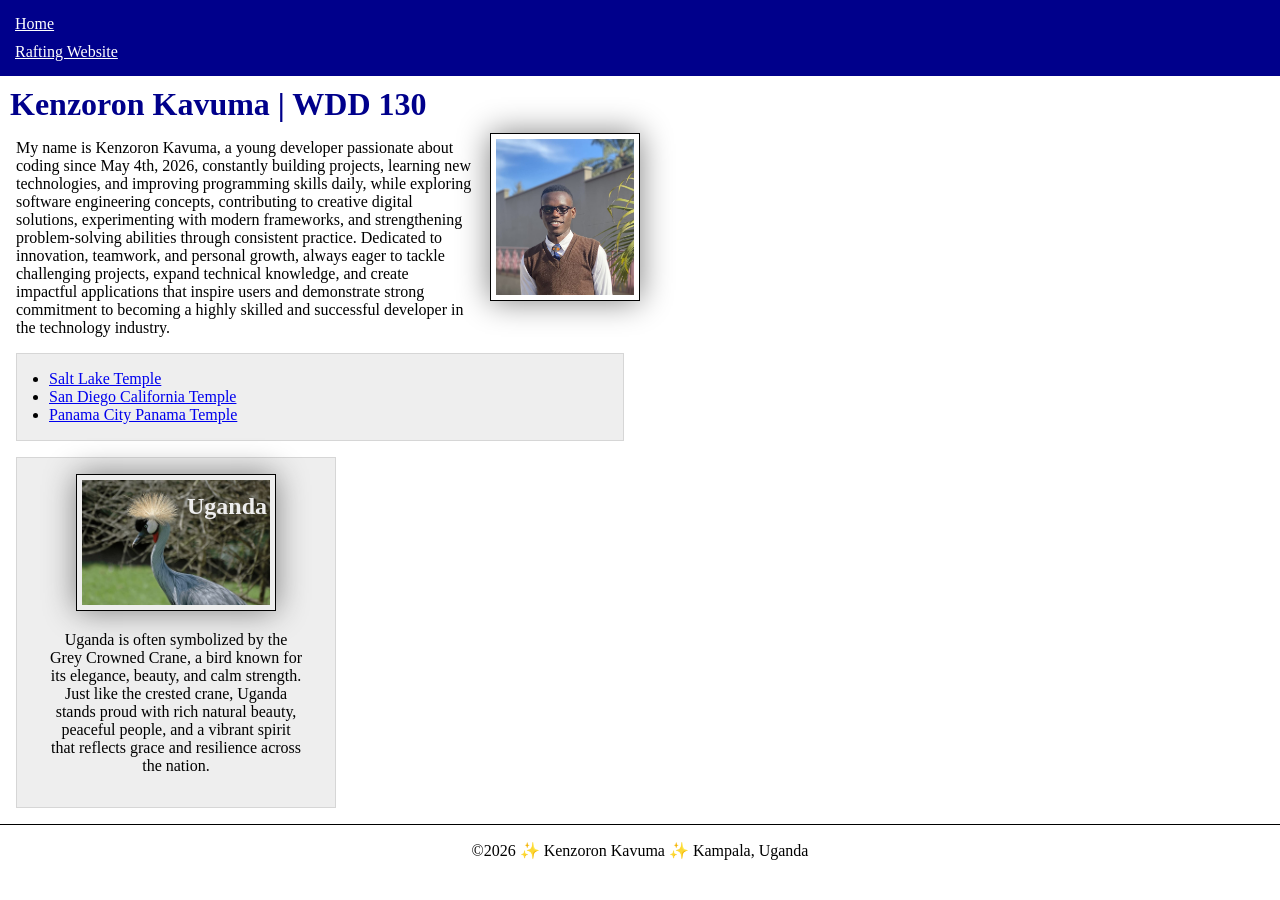
<file: index.html>
<!DOCTYPE html>
<html lang="en">

<head>
    <meta charset="UTF-8">
    <meta name="viewport" content="width=device-width, initial-scale=1.0">
    <title>Kenzoron Kavuma | WDD 130</title>
    <meta name="description" content="Kenzoron Kavuma's official BYU-Idaho course work page">
    <meta name="author" content="Kenzoron Kavuma">
    <link rel="stylesheet" href="styles/styles.css">
</head>

<body>
    <header>
        <nav>
            <a href="#">Home</a>
            <a href="wwr/">Rafting Website</a>
            <!-- <a href="https://www.linkedin.com/in/kenzoron-kavuma-8754821bb/">LinkedIn</a>
            <a href="https://www.facebook.com/kenzoronkavuma">Facebook</a> -->
        </nav>
    </header>
    <main>
        <h1>Kenzoron Kavuma | WDD 130</h1>
        <img src="images/profile.jpeg" alt="Profile Picture" width="100">
        <p>My name is Kenzoron Kavuma, a young developer passionate about coding since May 4th,
            2026, constantly
            building projects, learning new technologies, and improving programming skills daily,
            while
            exploring software engineering concepts, contributing to creative digital solutions,
            experimenting
            with modern frameworks, and strengthening problem-solving abilities through consistent
            practice.
            Dedicated to innovation, teamwork, and personal growth, always eager to tackle
            challenging projects,
            expand technical knowledge, and create impactful applications that inspire users and
            demonstrate
            strong commitment to becoming a highly skilled and successful developer in the
            technology industry.
        </p>
        <ul class="box indent">
            <li><a href="https://www.churchofjesuschrist.org/temples/details/salt-lake-temple?lang=eng"
                    target="_blank">Salt Lake Temple</a></li>
            <li><a href="https://www.churchofjesuschrist.org/temples/details/san-diego-california-temple?lang=eng"
                    target="_blank">San Diego California Temple</a></li>
            <li><a href="https://www.churchofjesuschrist.org/temples/details/panama-city-panama-temple?lang=eng"
                    target="_blank">Panama City Panama Temple</a></li>
        </ul>
    </main>

    <!-- Country and brief description -->

    <aside class="box">
        <h2>Uganda</h2>
        <img src=" images/crested-crane.jpg" alt="Crested crane">
        <p>Uganda is often symbolized by the Grey Crowned Crane, a bird known for its
            elegance, beauty, and calm strength. Just like the crested crane, Uganda stands proud
            with rich natural beauty, peaceful people, and a vibrant spirit that reflects grace and
            resilience across the nation.</p>
    </aside>
    <footer>
        <p>&copy;2026 &#10024; Kenzoron Kavuma &#10024; Kampala, Uganda</p>
    </footer>
</body>

</html>
</file>
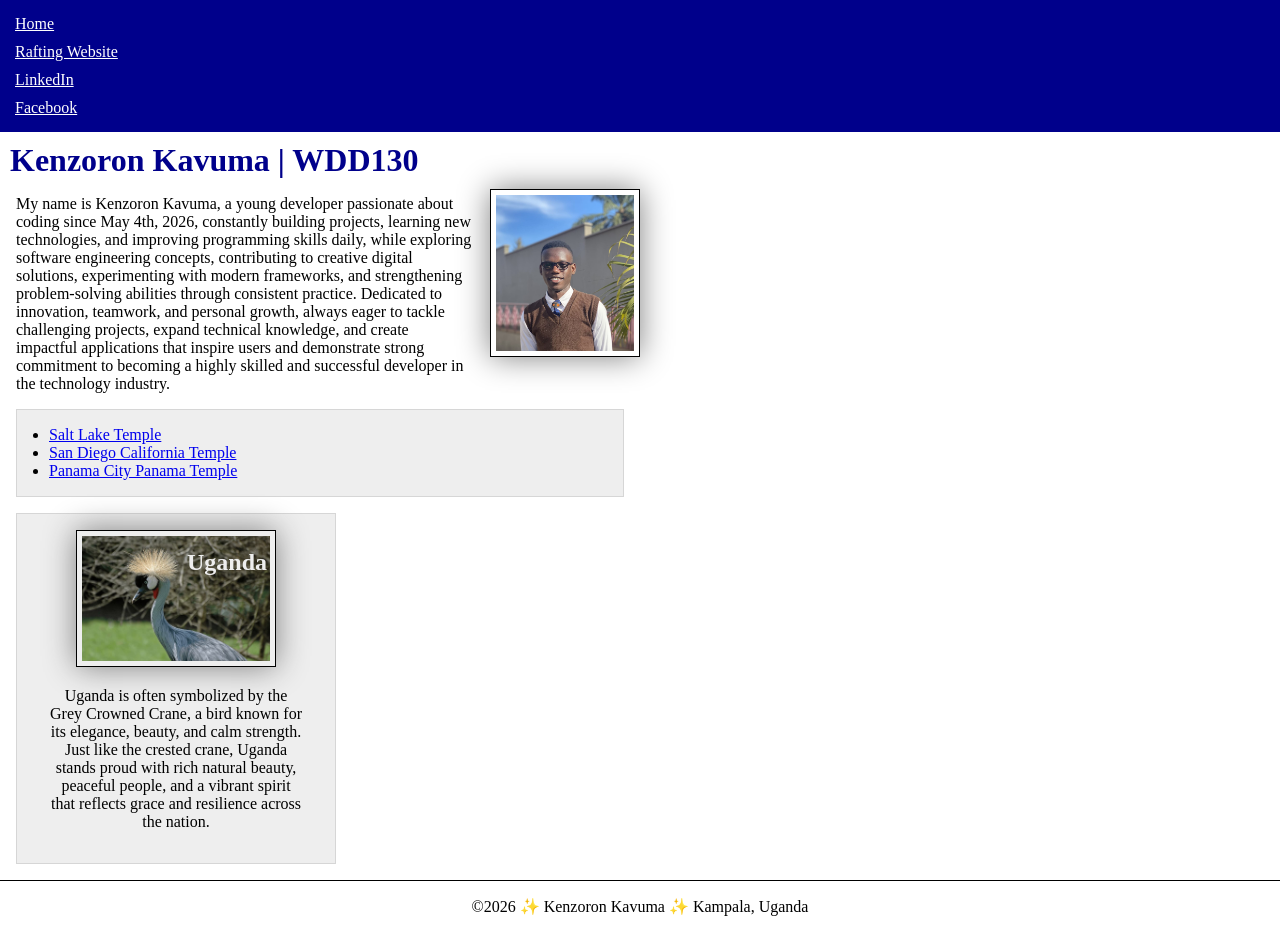
<file: week01/index.html>
<!DOCTYPE html>
<html lang="en">

<head>
    <meta charset="UTF-8">
    <meta name="viewport" content="width=device-width, initial-scale=1.0">
    <title>Kenzoron Kavuma | WDD130</title>
    <meta name="description" content="Kenzoron Kavuma's BYU-Idaho course work page">
    <meta name="author" content="Kenzoron Kavuma">
    <link rel="stylesheet" href="../styles/styles.css">
</head>

<body>
    <header>
        <nav>
            <a href="#">Home</a>
            <a href="wwr/">Rafting Website</a>
            <a href="https://www.linkedin.com/in/kenzoron-kavuma-8754821bb/">LinkedIn</a>
            <a href="https://www.facebook.com/kenzoronkavuma">Facebook</a>
        </nav>
    </header>
    <main>
        <h1>Kenzoron Kavuma | WDD130</h1>
        <img src="images/profile.jpeg" alt="Profile Picture" width="100">
        <p>My name is Kenzoron Kavuma, a young developer passionate about coding since May 4th,
            2026, constantly
            building projects, learning new technologies, and improving programming skills daily,
            while
            exploring software engineering concepts, contributing to creative digital solutions,
            experimenting
            with modern frameworks, and strengthening problem-solving abilities through consistent
            practice.
            Dedicated to innovation, teamwork, and personal growth, always eager to tackle
            challenging projects,
            expand technical knowledge, and create impactful applications that inspire users and
            demonstrate
            strong commitment to becoming a highly skilled and successful developer in the
            technology industry.
        </p>
        <ul class="box indent">
            <li><a href="https://www.churchofjesuschrist.org/temples/details/salt-lake-temple?lang=eng"
                  target="_blank">Salt Lake Temple</a></li>
            <li><a href="https://www.churchofjesuschrist.org/temples/details/san-diego-california-temple?lang=eng"
                  target="_bank">San Diego California Temple</a></li>
            <li><a href="https://www.churchofjesuschrist.org/temples/details/panama-city-panama-temple?lang=eng"
                  target="_blank">Panama City Panama Temple</a></li>
        </ul>
    </main>

    <!-- Country and brief description -->

    <aside class="box">
        <h2>Uganda</h2>
        <img src=" images/crested-crane.jpg" alt="Crested crane">
        <p>Uganda is often symbolized by the Grey Crowned Crane, a bird known for its
            elegance,
            beauty, and calm strength. Just like the crested crane, Uganda stands proud
            with rich
            natural
            beauty, peaceful people, and a vibrant spirit that reflects grace and
            resilience across
            the nation.</p>
    </aside>
    <footer>
        <p>&copy;2026 &#10024; Kenzoron Kavuma &#10024; Kampala, Uganda</p>
    </footer>
</body>

</html>
</file>
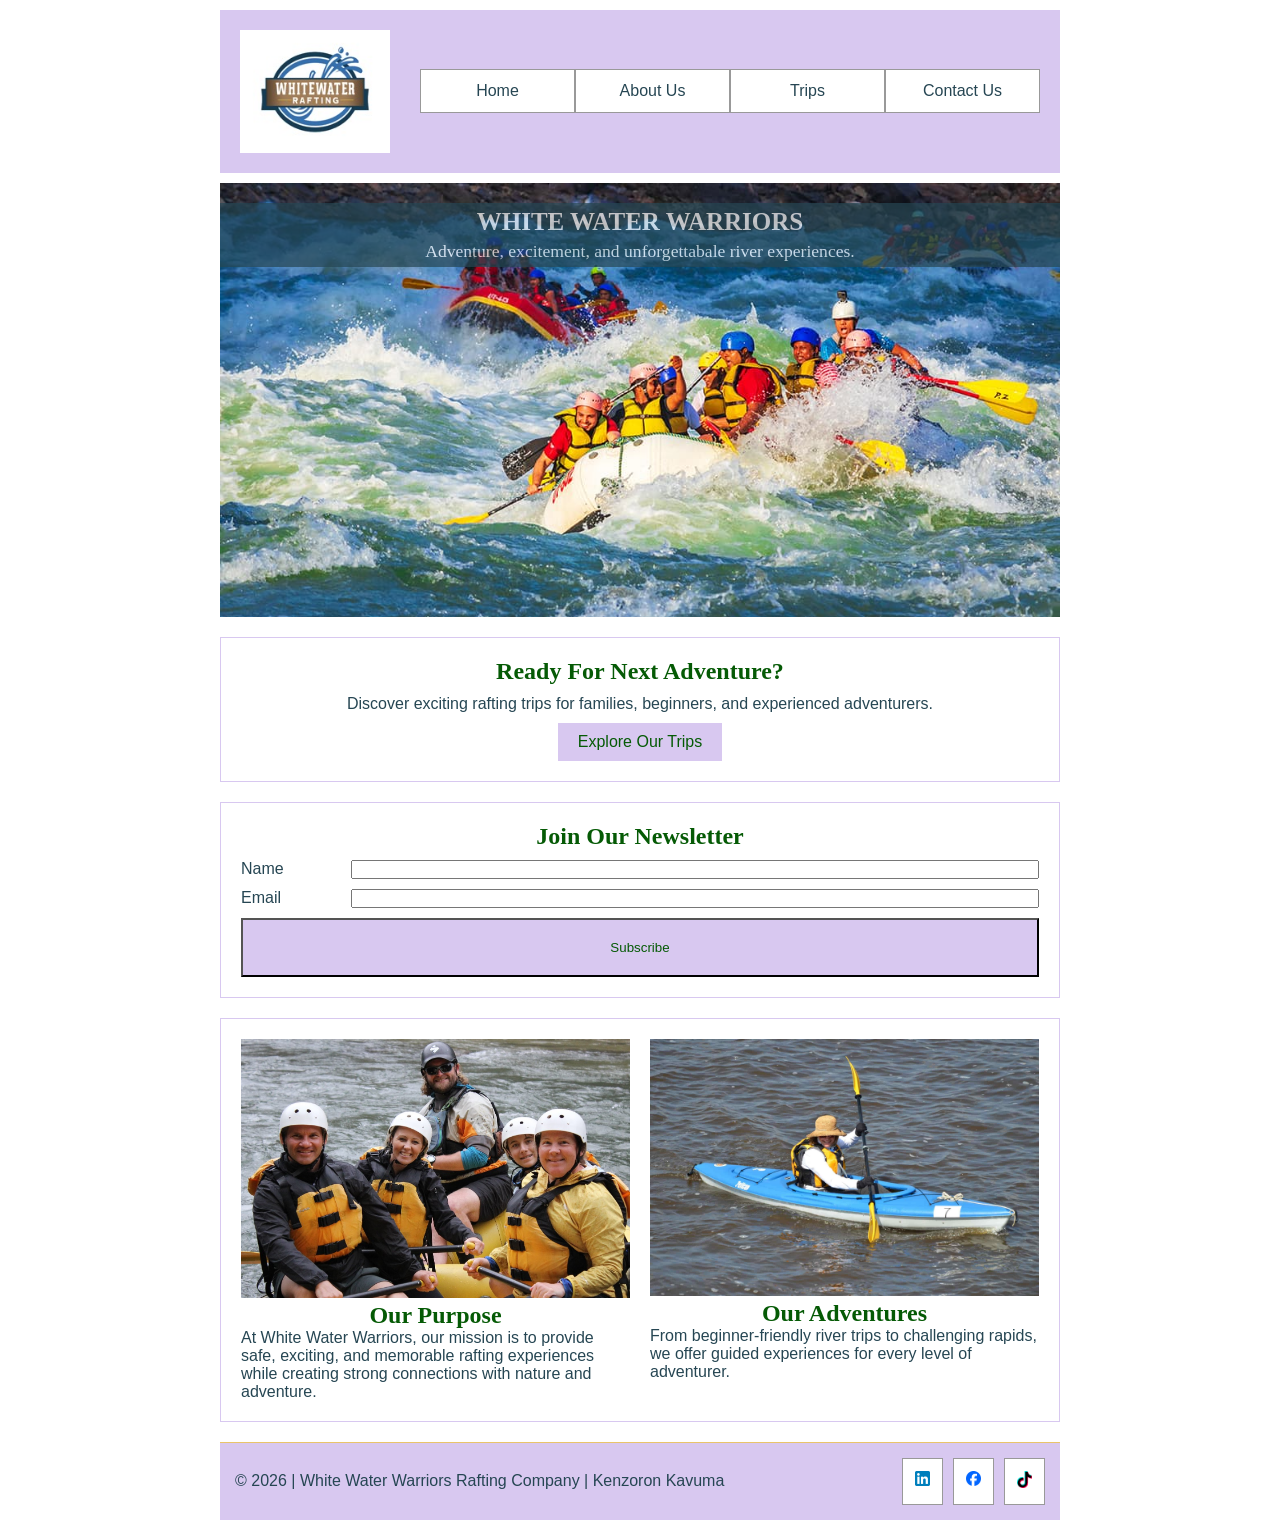
<file: wwr/index.html>
<!DOCTYPE html>
<html lang="en">

<head>
    <meta charset="UTF-8">
    <meta name="viewport" content="width=device-width, initial-scale=1.0">
    <meta name="description"
      content="Experience thrilling white water rafting, explore our history, and enjoy outdoor adventures for families and groups.">
    <meta name="author" content="Kenzoron Kavuma">
    <title>Home | White Water Warriors Rafting Company</title>
    <link rel="stylesheet" href="styles/rafting.css">
</head>

<body>
    <header>
        <img src="images/rafting-logo.jpg" alt="Rafting Logo" width="150">
        <nav>
            <ul>
                <li><a href="index.html">Home</a></li>
                <li><a href="about.html">About Us</a></li>
                <li><a href="trips.html">Trips</a></li>
                <li><a href="contact.html">Contact Us</a></li>
            </ul>

        </nav>
    </header>

    <main>
        <section class="home-hero">
            <img src="images/hero-image.jpg" alt="White Water Rafting Adventure">
            <div class="home-hero-text">
                <h1>WHITE WATER WARRIORS</h1>
                <p class="bt">
                    Adventure, excitement, and unforgettabale river experiences.
                </p>
            </div>
        </section>

        <section class="home-cta">
            <h2>
                Ready For Next Adventure?
            </h2>
            <p>
                Discover exciting rafting trips for families, beginners, and experienced
                adventurers.
            </p>

            <a href="trips.html">
                Explore Our Trips
            </a>
        </section>

        <section class="newsletter">
            <h2>
                Join Our Newsletter
            </h2>

            <form>
                <label for="name">
                    Name
                </label>
                <input type="text" id="name" required>

                <label for="email">
                    Email
                </label>
                <input type="email" id="eamil" required>

                <button type="submit">
                    Subscribe
                </button>
            </form>

        </section>

        <section class="home-grid">
            <div>
                <img src="images/rafting-team.jpg" alt="Rafting Team">

                <h2>
                    Our Purpose
                </h2>

                <p>
                    At White Water Warriors, our mission is to provide safe,
                    exciting, and memorable rafting experiences while creating
                    strong connections with nature and adventure.
                </p>

            </div>

            <div>
                <img src="images/beginner-rapids.jpg" alt="Beginner Rafting Trip">

                <h2>
                    Our Adventures
                </h2>

                <p>
                    From beginner-friendly river trips to challenging rapids,
                    we offer guided experiences for every level of adventurer.
                </p>
            </div>

        </section>


    </main>
    <footer>
        <p>&copy; 2026 | White Water Warriors Rafting Company | Kenzoron Kavuma</p>

        <nav class="socialmedia">
            <a href="https://www.linkedin.com">
                <img src="images/linkedin-icon.png" alt="LinkedIn Icon" width="50">
            </a>
            <a href="https://www.facebook.com/">
                <img src="images/facebook-icon.png" alt="Facebook Icon" width="50">
            </a>
            <a href="https://www.tiktok.com/">
                <img src="images/tiktok-icon.png" alt="Tiktok Icon" width="50">
            </a>
        </nav>

    </footer>
</body>

</html>
</file>
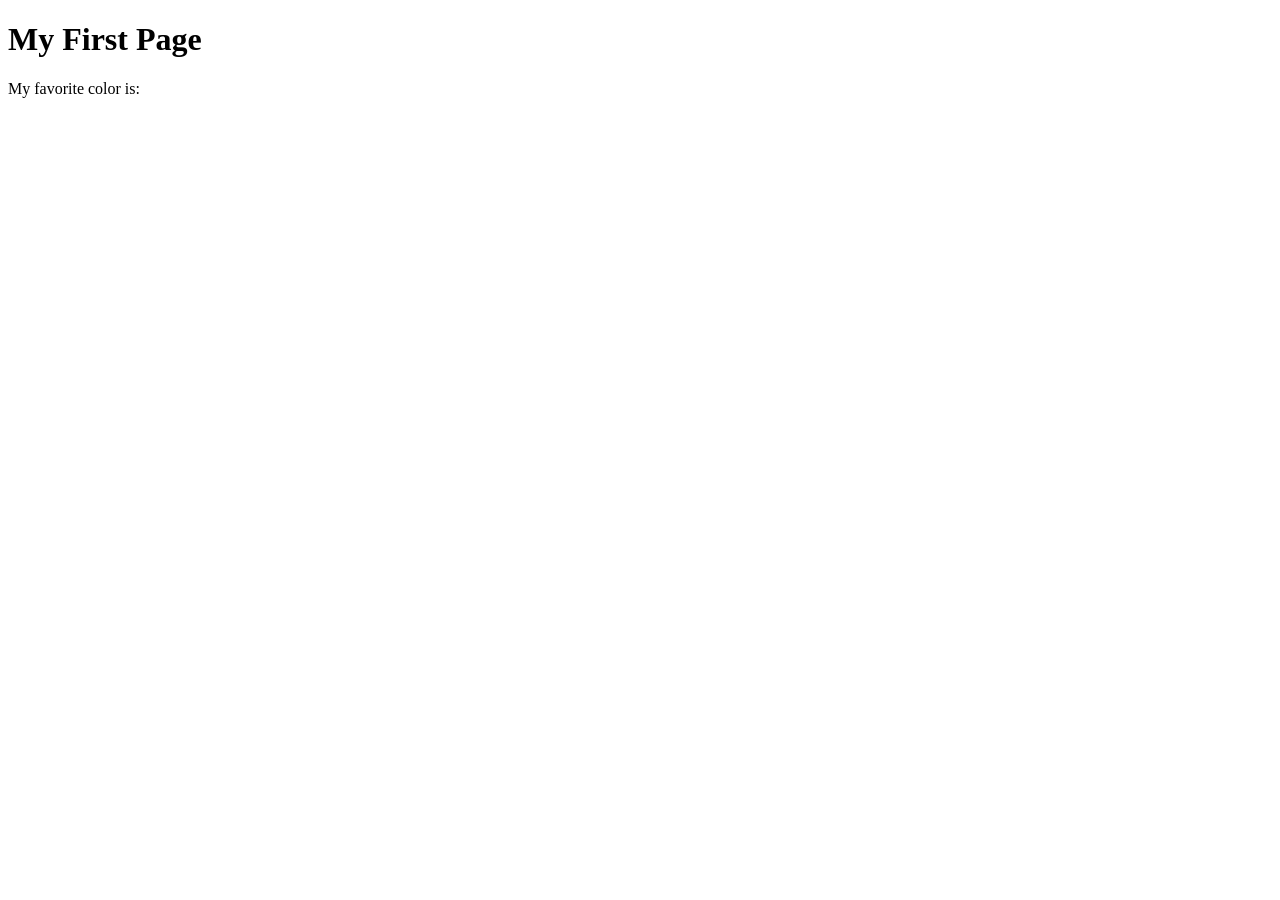
<file: week01/first-page.html>
<!DOCTYPE html>
<html lang="en">
<head>
    <meta charset="UTF-8">
    <meta name="viewport" content="width=device-width, initial-scale=1.0">
    <title>My First Page</title>
</head>
<body>
    <h1>My First Page</h1>
    <p>My favorite color is: </p>
</body>
</html>
</file>
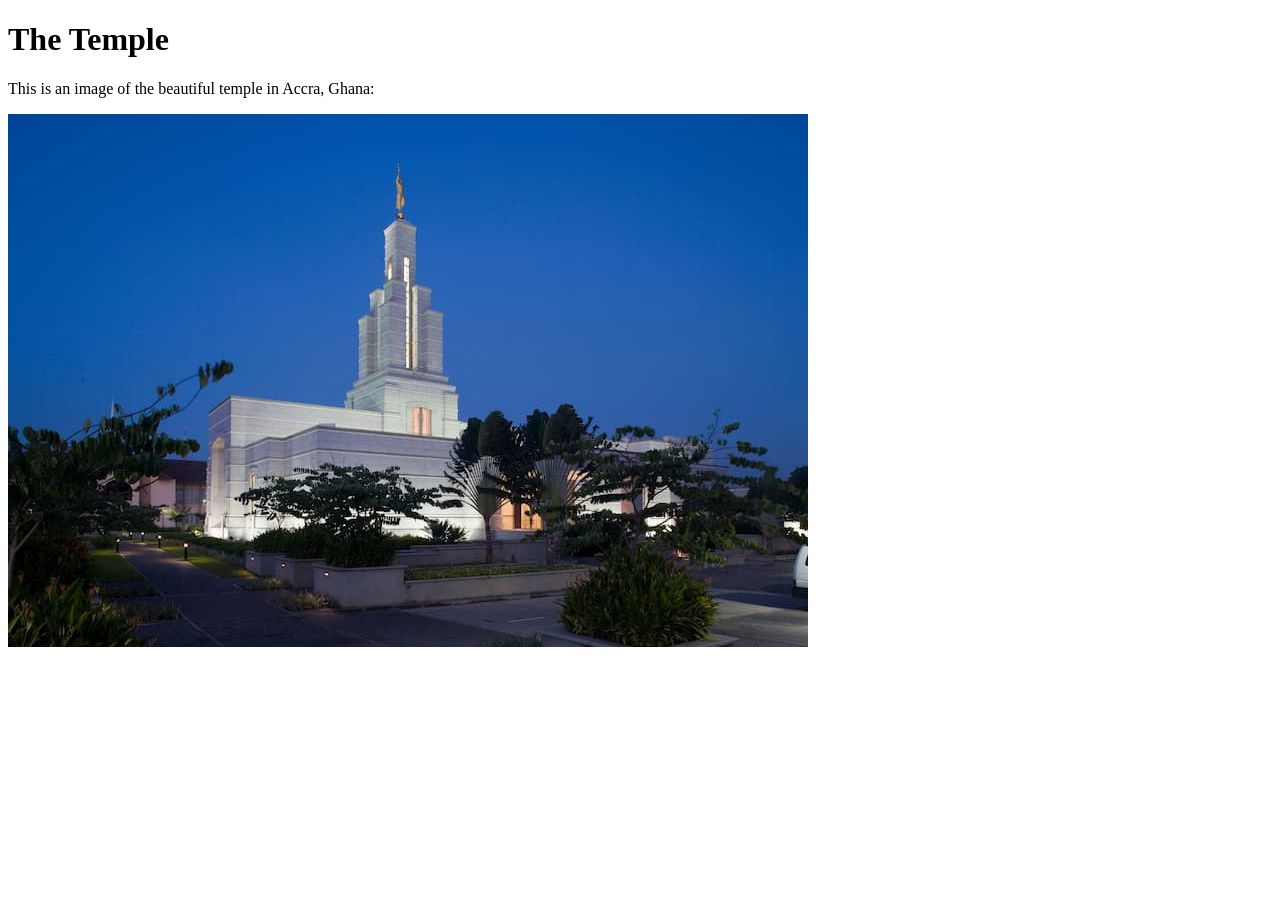
<file: week01/images-solution.html>
<!DOCTYPE html>
<html lang="en">
<head>
    <meta charset="UTF-8">
    <meta name="viewport" content="width=device-width, initial-scale=1.0">
    <title>Temple Image</title>
</head>
<body>
    <h1>The Temple</h1>
    <p>This is an image of the beautiful temple in Accra, Ghana:</p>
    <img src="images/temple-small.jpg" alt="The Accra Ghana Temple">
    
</body>
</html>
</file>
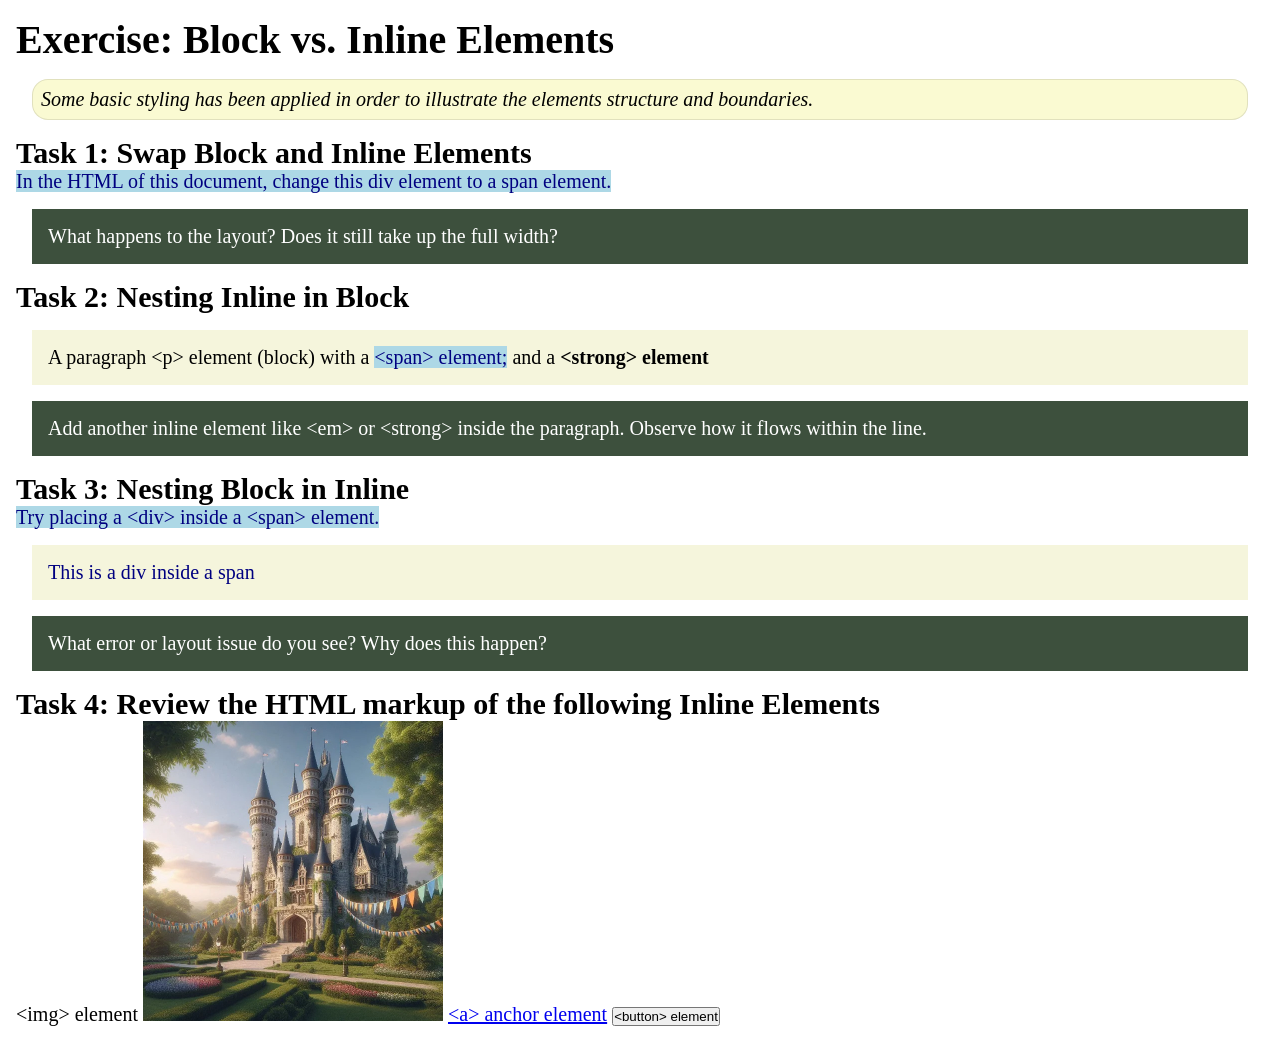
<file: week02/block-vs-inline.html>
<!DOCTYPE html>
<html lang="en">

<head>
    <meta charset="UTF-8">
    <meta name="viewport" content="width=device-width, initial-scale=1.0">
    <title>Exercise: Block vs. Inline Elements</title>
    <link rel="stylesheet" href="styles/block-vs-inline.css">
</head>

<body>
    <main>
        <h1>Exercise: Block vs. Inline Elements</h1>

        <p class="note">Some basic styling has been applied in order to illustrate the elements
            structure and
            boundaries.</p>

        <h2>Task 1: Swap Block and Inline Elements</h2>
        <span>In the HTML of this document, change this div element to a span element.</span>

        <p class="question">What happens to the layout? Does it still take up the full width?</p>

        <h2>Task 2: Nesting Inline in Block</h2>

        <p>A paragraph &lt;p&gt; element (block) with a <span>&lt;span&gt; element;</span>
            and a <strong>&lt;strong&gt; element</strong>
        </p>
        <p class="question">Add another inline element like &lt;em&gt; or &lt;strong&gt; inside the
            paragraph. Observe
            how it flows within the line.</p>

        <h2>Task 3: Nesting Block in Inline</h2>

        <span>
            Try placing a &lt;div&gt; inside a &lt;span&gt; element.
            <div>This is a div inside a span</div>
        </span>
        <p class="question">What error or layout issue do you see? Why does this happen?</p>


        <h2>Task 4: Review the HTML markup of the following Inline Elements</h2>
        &lt;img&gt; element
        <img src="images/castle.webp" alt="placeholder image (images are inline)" width="300"
          height="300">
        <a href="https://churchofjesuschrist.org">&lt;a&gt; anchor element</a>
        <button type="button">&lt;button&gt; element</button>
    </main>
</body>

</html>
</file>
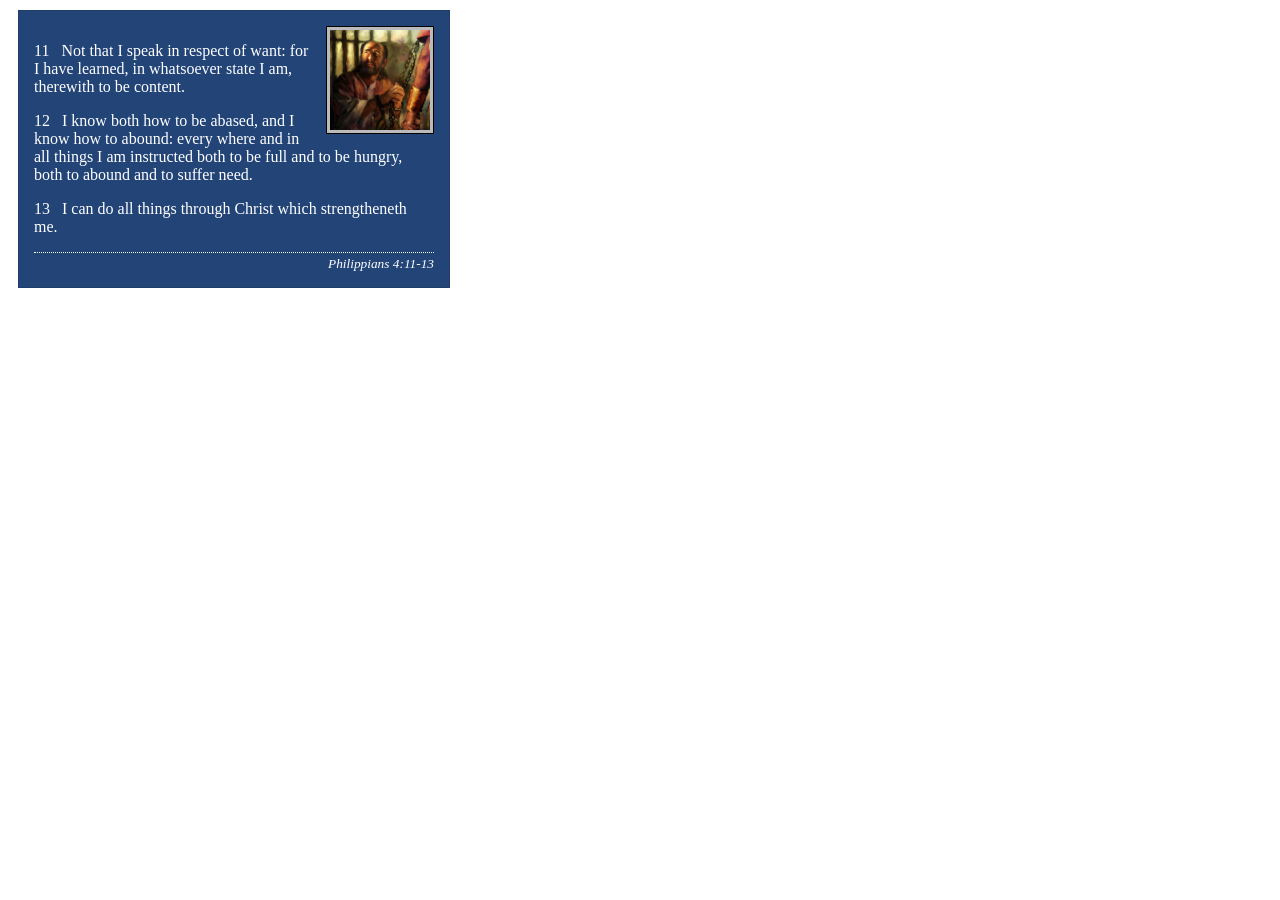
<file: week02/box-model-solution.html>
<!DOCTYPE html>
<html lang="en">
<head>
    <meta charset="UTF-8">
    <meta name="viewport" content="width=device-width, initial-scale=1.0">
    <title>Box Model Activity</title>
    <link rel="stylesheet" href="styles/box-model-solution.css">
</head>
<body>
    <main>
        <div class="callout">
            <img src="images/apostle-paul-imprisoned.webp" alt="Paul the Apostle - Imprisoned in Rome" width="200" height="200">
            <blockquote>
                <p>11 &nbsp; Not that I speak in respect of want: for I have learned, in whatsoever state I am, therewith to be content.</p>
                <p>12 &nbsp; I know both how to be abased, and I know how to abound: every where and in all things I am instructed both to be full and to be hungry, both to abound and to suffer need.</p>
                <p>13 &nbsp; I can do all things through Christ which strengtheneth me.</p>
            </blockquote>
            <cite>Philippians 4:11-13</cite>
        </div>
    </main>
</body>
</html>
</file>
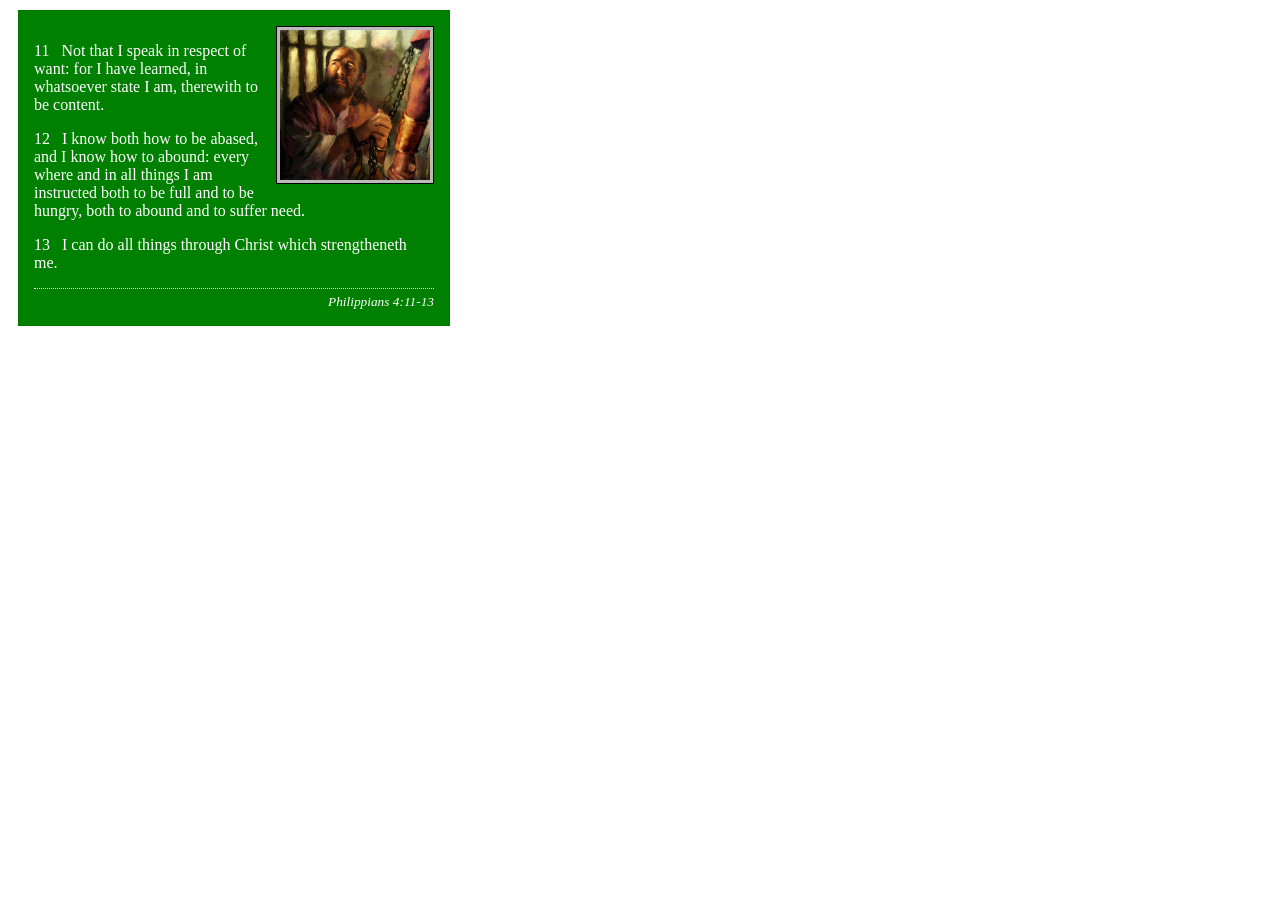
<file: week02/box-model.html>
<!DOCTYPE html>
<html lang="en">

<head>
    <meta charset="UTF-8">
    <meta name="viewport" content="width=device-width, initial-scale=1.0">
    <title>Box Model Activity</title>
    <link rel="stylesheet" href="styles/box-model.css">
</head>

<body>
    <main>
        <div class="callout">
            <img src="images/apostle-paul-imprisoned.webp"
              alt="Paul the Apostle - Imprisoned in Rome" width="200" height="200">
            <blockquote>
                <p>11 &nbsp; Not that I speak in respect of want: for I have learned, in whatsoever
                    state I am, therewith to be content.</p>
                <p>12 &nbsp; I know both how to be abased, and I know how to abound: every where and
                    in all things I am instructed both to be full and to be hungry, both to abound
                    and to suffer need.</p>
                <p>13 &nbsp; I can do all things through Christ which strengtheneth me.</p>
            </blockquote>
            <cite>Philippians 4:11-13</cite>
        </div>
    </main>
</body>

</html>
</file>
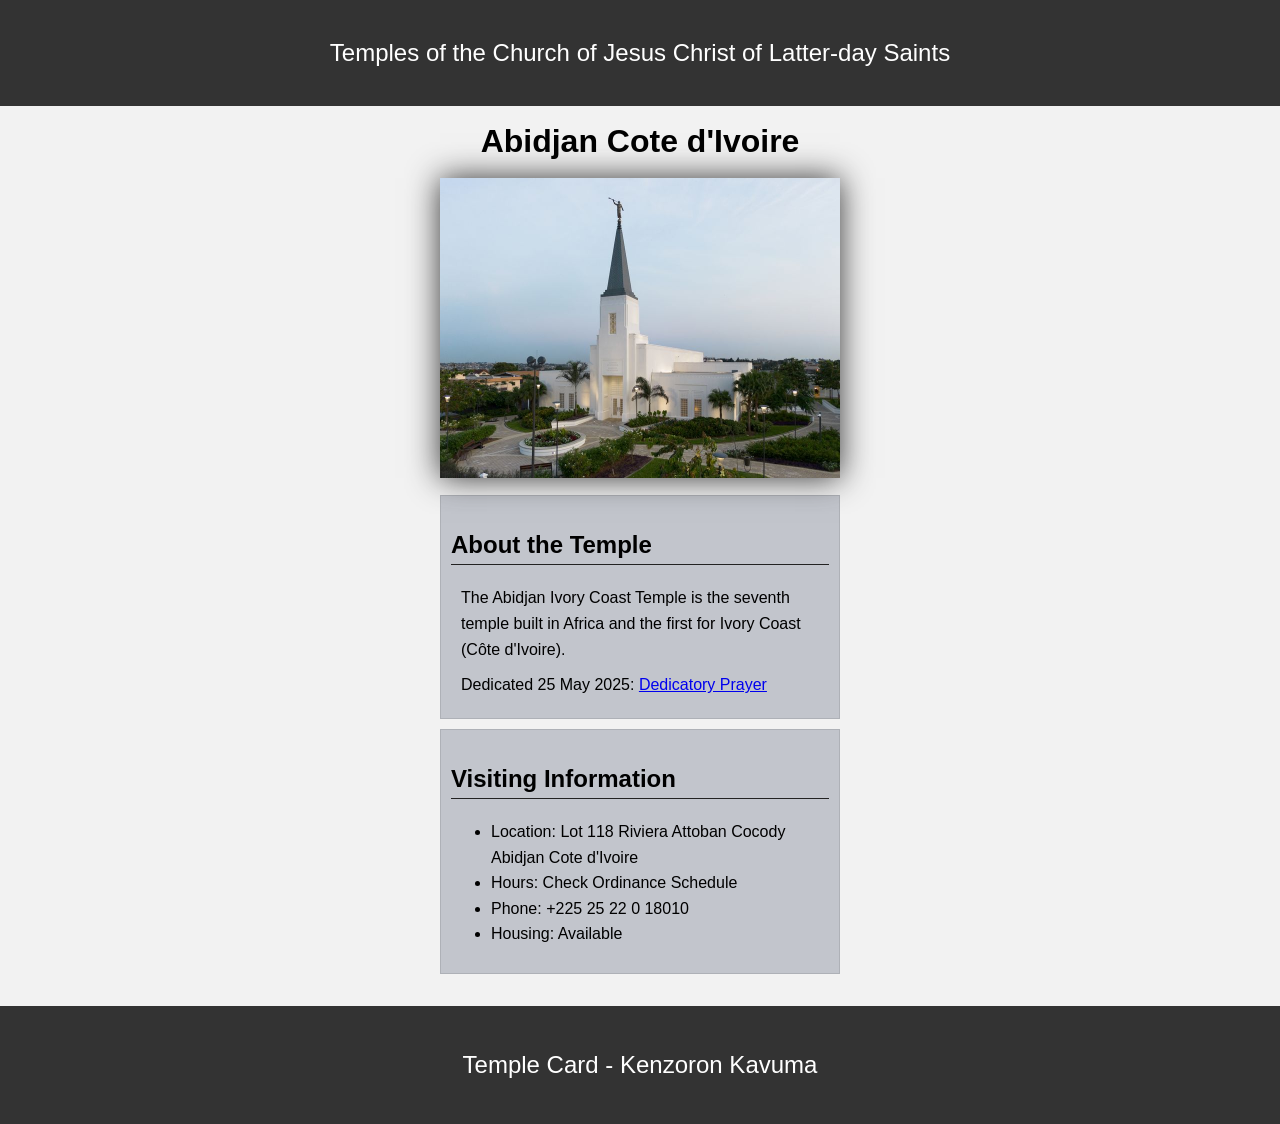
<file: week02/temple.html>
<!DOCTYPE html>
<html lang="en">

<head>
    <meta charset="UTF-8">
    <meta name="viewport" content="width=device-width, initial-scale=1.0">
    <title>Temple Card - Abidjan Cote d'Ivoire</title>
    <link rel="stylesheet" href="styles/temple.css">
</head>

<body>
    <header>
        <p>Temples of the Church of Jesus Christ of Latter-day Saints</p>
    </header>
    <main>
        <h1>Abidjan Cote d'Ivoire</h1>
        <picture>
            <img src="images/abidjan-ivory-coast.jpeg" alt="Abidjan Cote d'Ivoire Temple">
        </picture>
        <section>
            <h2>About the Temple</h2>
            <p>The Abidjan Ivory Coast Temple is the seventh temple built in Africa and the first
                for Ivory Coast (Côte
                d'Ivoire).</p>
            <p>Dedicated 25 May 2025: <a
                  href="https://www.churchofjesuschrist.org/temples/dedicatory-prayer/abidjan-ivory-coast-temple/2025-05-25?lang=eng"
                  target="_blank" rel="noopener noreferrer">Dedicatory Prayer</a></p>
        </section>
        <section>
            <h2>Visiting Information</h2>
            <ul>
                <li>Location: Lot 118 Riviera Attoban Cocody Abidjan Cote d'Ivoire</li>
                <li>Hours: Check Ordinance Schedule</li>
                <li>Phone: +225 25 22 0 18010</li>
                <li>Housing: Available</li>
            </ul>
        </section>
    </main>
    <footer>
        <p>Temple Card - Kenzoron Kavuma</p>
    </footer>
</body>

</html>
</file>
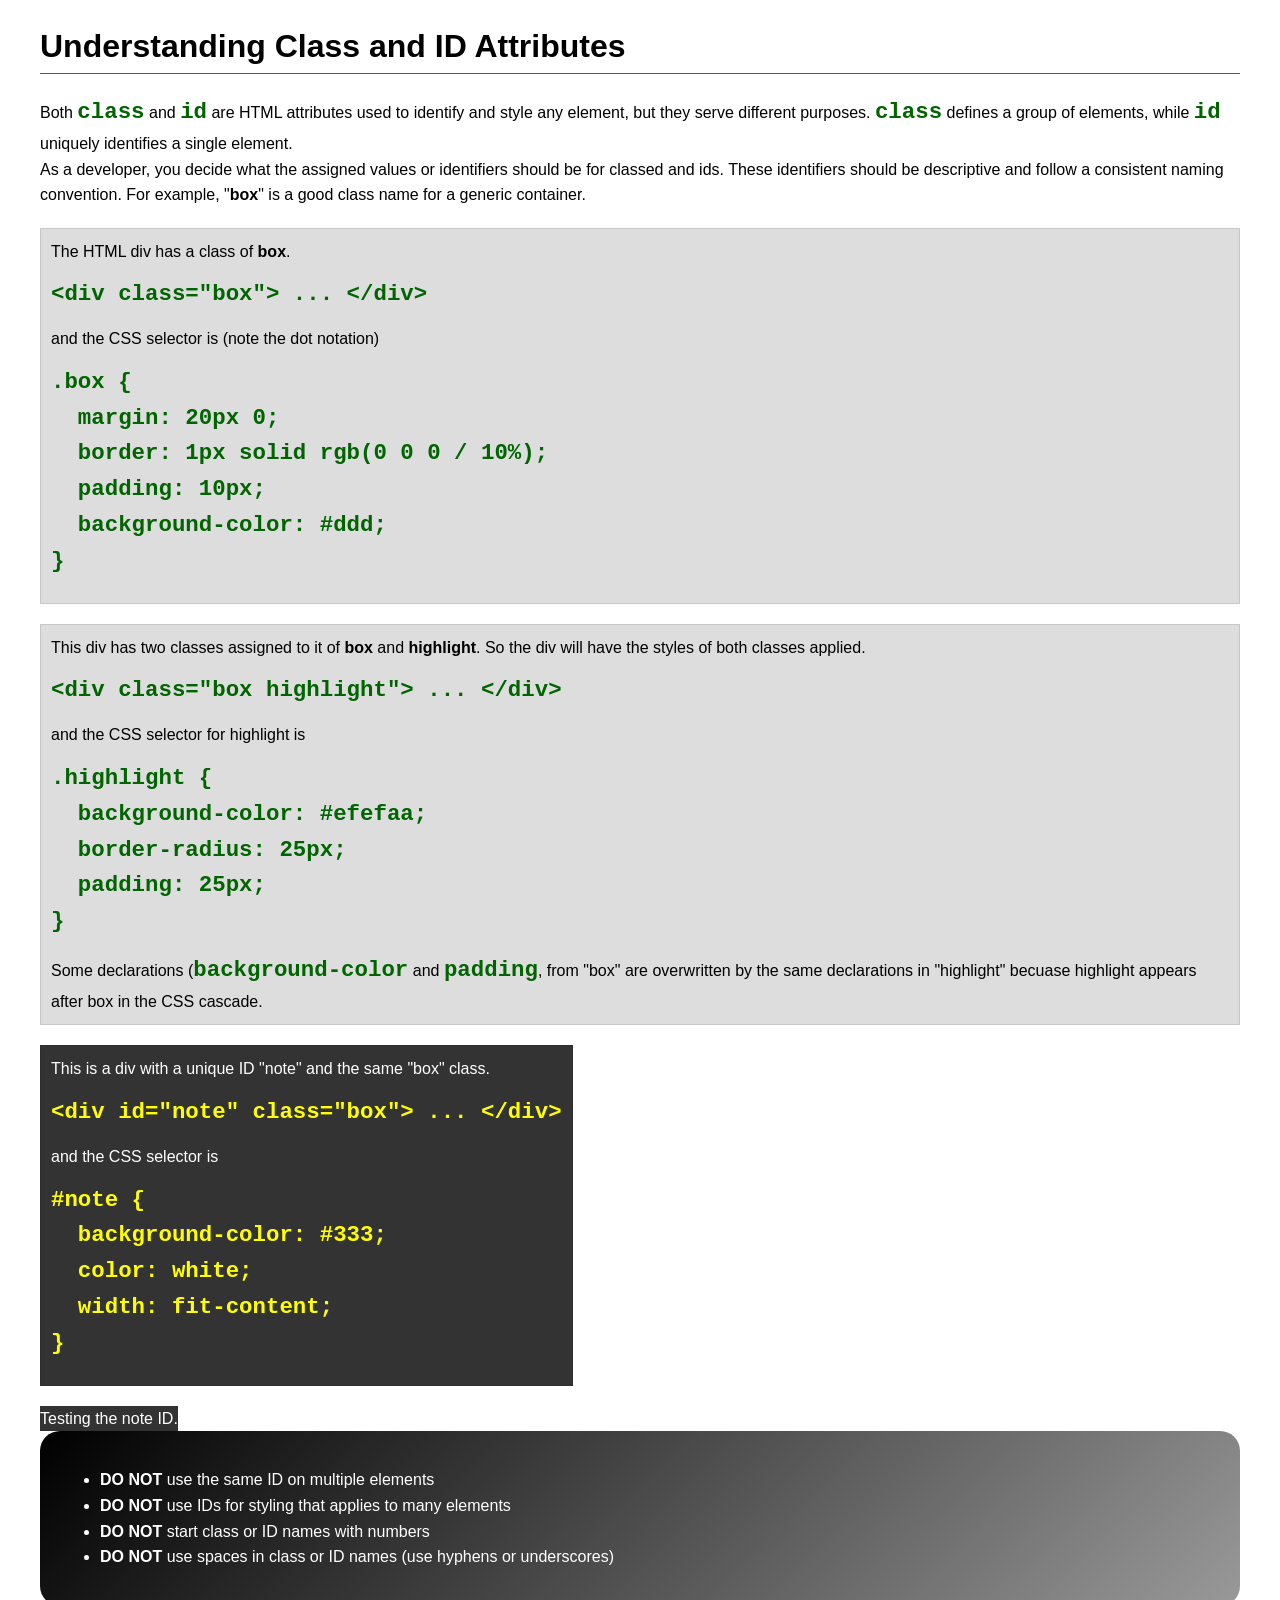
<file: week03/class-and-id.html>
<!DOCTYPE html>
<html lang="en">

<head>
    <meta charset="UTF-8">
    <meta name="viewport" content="width=device-width, initial-scale=1.0">
    <title>Class vs ID Attributes</title>
    <link rel="stylesheet" href="styles/class-and-id.css">
</head>

<body>
    <h1>Understanding Class and ID Attributes</h1>
    <p>Both <code>class</code> and <code>id</code> are HTML attributes used to identify and style
        any element, but they
        serve different purposes. <code>class</code> defines a group of elements, while
        <code>id</code> uniquely
        identifies a single element.
    </p>
    <p>As a developer, you decide what the assigned values or identifiers should be for classed and
        ids. These
        identifiers should be
        descriptive and follow a consistent naming convention. For example, "<strong>box</strong>"
        is a good class name
        for a generic container.</p>
    <div class="box">
        <p>The HTML div has a class of <strong>box</strong>.</p>
        <pre><code class="html">&lt;div class="box"&gt; ... &lt;/div&gt;</code></pre>
        and the CSS selector is (note the dot notation)
        <pre><code class="css">.box {
  margin: 20px 0;
  border: 1px solid rgb(0 0 0 / 10%);
  padding: 10px;
  background-color: #ddd; 
}</code></pre>
    </div>

    <div class="box">
        <p>This div has two classes assigned to it of <strong>box</strong> and
            <strong>highlight</strong>. So the div
            will have the styles of both classes applied.
        </p>
        <pre><code class="html">&lt;div class="box highlight"&gt; ... &lt;/div&gt;</code></pre>
        and the CSS selector for highlight is
        <pre><code class="css">.highlight {
  background-color: #efefaa;
  border-radius: 25px;
  padding: 25px;
}</code></pre>
        <p>Some declarations (<code>background-color</code> and <code>padding</code>, from "box" are
            overwritten by the same declarations in "highlight" becuase highlight appears after box
            in the CSS cascade.</p>
    </div>

    <div id="note" class="box">
        <p>This is a div with a unique ID "note" and the same "box" class.</p>
        <pre><code class="html">&lt;div id="note" class="box"&gt; ... &lt;/div&gt;</code></pre>
        and the CSS selector is
        <pre><code class="css">#note {
  background-color: #333;
  color: white;
  width: fit-content;
}</code></pre>
    </div>

    <div id="note">
        <p>Testing the note ID.</p>
    </div>

    <section id="best-practice">
        <ul>
            <li><strong>DO NOT</strong> use the same ID on multiple elements</li>
            <li><strong>DO NOT</strong> use IDs for styling that applies to many elements</li>
            <li><strong>DO NOT</strong> start class or ID names with numbers</li>
            <li><strong>DO NOT</strong> use spaces in class or ID names (use hyphens or underscores)
            </li>
        </ul>
    </section>


</body>

</html>
</file>
<file: styles/styles.css>
* {
    margin: 0;
    padding: 0;
    box-sizing: border-box;
}

:root {
    --primary-color: darkblue;
    --light-text-color: white;
    --border-color: black;
    --aside-bg: #eee;
    --aside-text: #333;
    --shadow-color: gray;

    --small-padding: 5px;
    --medium-padding: 10px;
    --large-padding: 20px;

    --main-width: 640px;
    --image-width: 150px;
    --aside-image-width: 200px;

    --standard-border: 1px solid var(--border-color);
}

nav {
    background-color: var(--primary-color);
    padding: var(--medium-padding);
}

nav a {
    color: var(--light-text-color);
    display: block;
    padding: var(--small-padding);
}

h1 {
    color: var(--primary-color);
    margin: 10px;
}

main {
    max-width: var(--main-width);
}

aside {
    width: 20rem;
    margin: 1rem;
    border: 1px solid rgb(0 0 0 / 0.2);
    padding: 1rem;
    background-color: var(--aside-bg);
    color: var(--aside-text);
    text-align: center;
    position: relative;
}

aside img {
    width: 200px;
    height: auto;
}

aside h2 {
    position: absolute;
    top: 35px;
    left: 170px;
    color: #eee;
}

img {
    width: var(--image-width);
    height: auto;
    border: var(--standard-border);
    padding: var(--small-padding);
    box-shadow: 0 0 30px var(--shadow-color);
}

main img {
    width: var(--image-width);
    height: auto;
    float: right;
    margin: 0 0 1rem 1rem;
    border: var(--standard-border);
    padding: var(--small-padding);
    box-shadow: 0 0 30px var(--shadow-color);
}

p {
    margin: 1rem;
    padding: 0;
}

footer {
    margin-top: 15px;
    border-top: var(--standard-border);
    text-align: center;
}

/* Class Selectors */
.box {
    margin: 1rem;
    border: 1px solid rgba(0, 0, 0, .1);
    padding: 1rem;
    background-color: #eee;
    color: #000;
}

.indent {
    padding-left: 2rem;
}
</file>
<file: wwr/styles/rafting.css>
:root {
    --primary-color: #055a05;
    --secondary-color: #f4a261;
    --accent1-color: #264653;
    --accent2-color: #e9c46a;
    --heading-font: "Times New Roman", serif;
    --body-font: Arial, Helvetica, sans-serif;
}

* {
    margin: 0;
    padding: 0;
    box-sizing: border-box;
}

body {
    font-family: var(--body-font);
    color: var(--accent1-color);
    padding: 10px;
}

header,
main,
footer {
    max-width: 840px;
    margin: 0 auto;
}

h1 {
    font-size: 25px;
    margin-bottom: 5px;
}

header {
    display: grid;
    grid-template-columns: 180px 1fr;
    text-align: center;
    padding: 20px;
    background-color: #d8c8f0;
    align-items: center;
}

header img {
    width: 150px;
}

h1,
h2 {
    font-family: var(--heading-font);
    color: var(--primary-color);
    text-align: center;
}

nav ul {
    display: flex;
    justify-content: space-evenly;
    list-style: none;
    gap: 0;
}

nav li {
    flex: 1;
}

nav a {
    display: block;
    text-decoration: none;
    color: var(--accent1-color);
    padding: 12px;
    border: 1px solid #999;
    background-color: white;
    text-align: center;
}

nav a:hover {
    background-color: var(--accent2-color);
}

.hero {
    position: relative;
    margin-top: 10px;
}

.hero img {
    display: block;
    width: 100%;
    height: auto;
}

.hero h1 {
    position: absolute;
    top: 20px;
    width: 100%;
    padding: 16px;
    text-align: center;
    opacity: 0.7;
    background-color: var(--accent1-color);
    color: white;
}

.hero article {
    position: absolute;
    bottom: 20px;
    left: 20px;
    right: 20px;
    background-color: White;
    padding: 16px;
}

.hero article img {
    float: right;
    width: 125px;
    margin-left: 15px;
    box-sizing: border-box;
    border: 2px solid #222;
    box-shadow: 0 4px 12px #d8c8f0;
}

.history,
.adventures {
    width: 100%;
    border: 1px solid #d8c8f0;
    padding: 5px;
    margin-bottom: 10px;
    margin-top: 10px;
    background-color: white;
}

.history-content {
    display: grid;
    grid-template-columns: 1fr 250px 1fr;
    gap: 20px;
    align-items: center;
    padding: 20px;
}

.history-content img {
    width: 100%;
}

.gallery {
    display: flex;
    justify-content: space-around;
    gap: 20px;
    padding: 20px;
}

.gallery figure {
    text-align: center;
    flex: 1;
}

.gallery img {
    width: 100%;
    max-width: 120px;
    height: 120px;
    object-fit: cover;
}

.gallery figcaption {
    margin-top: 5px;
    font-size: 0.9rem;
}

footer {
    border-top: 1px solid var(--accent2-color);
    margin-top: 20px;
    display: flex;
    justify-content: space-between;
    align-items: center;
    padding: 15px;
    background-color: #d8c8f0;
    max-height: 80px;
}

.socialmedia {
    display: flex;
    gap: 10px;
}

.socialmedia a {
    text-decoration: none;
}

.socialmedia img {
    width: 15px;
}

.contact-info {
    text-align: center;
    margin: 2rem 0;
}

.contact-grid {
    display: grid;
    grid-template-columns: 1fr 1fr;
    gap: 30px;
    margin: 2rem auto;
    max-width: 900px;
    align-items: start;
}

.map iframe {
    width: 100%;
    height: 435px;
    border: 1px solid #ccc;
}

.contact-form {
    max-width: 700px;
    padding: 1rem;
}

.contact-form form {
    display: grid;
    grid-template-columns: 100px 1fr;
    gap: 10px;
    align-items: center;
}

.form-inputs-group {
    grid-column: 1;
    display: flex;
    flex-direction: column;
    gap: 10px;
}

.contact-form label {
    font-weight: bold;
}

.contact-form input[type="text"],
.contact-form input[type="email"] {
    padding: 0.75rem;
    border: 1px solid #ccc;
    border-radius: 4px;
    width: 100%;
}

.contact-form fieldset {
    grid-column: 1/3;
    border: none;
    display: grid;
    grid-template-columns: 100px 1fr;
    gap: 5px 10px;
    align-items: start;
    padding-top: 20px;
}

p strong {
    grid-column: 1;
    width: 100px;
    font-weight: bold;
    padding-top: 100px;
    white-space: normal;
}

.radio-buttons {
    grid-column: 2;
    height: 50%;
    margin-top: -25%;
}

.contact-form fieldset label {
    grid-column: 2;
    display: block;
    margin-bottom: 0.5rem;
    font-weight: normal;
}

.message-box,
.contact-form .newsletter,
.contact-form button {
    grid-column: 1 / 3;
}

.message-box {
    grid-column: 1 / 3;
    display: flex;
    flex-direction: column;
    width: 100%;
    min-height: 140px;
}

.message-box label {
    margin-bottom: 5px;
}

.message-box textarea {
    width: 100%;
    padding: 0.75rem;
    border: 1px solid #ccc;
    border-radius: 4px;
    resize: vertical;
}

.contact-form .newsletter {
    grid-column: 1 / 3;
    font-weight: normal;
}

.contact-form button {
    grid-column: 1 / 3;
    width: 100%;
    background-color: #d8c8f0;
    color: white;
    padding: 12px;
    border: none;
    border-radius: 4px;
    cursor: pointer;
    font-size: 1rem;
}

.contact-form button:hover {
    background-color: white;
}

/* Home Page */
.home-hero {
    position: relative;
}

.home-hero img {
    width: 100%;
    margin-top: 10px;
    display: block;
}

.home-hero-text h1 {
    position: static;
    color: white;
    font-family: var(--heading-font);
    font-size: 25px;
    margin-bottom: 5px;
    padding: 0;
    text-align: center;
    opacity: 1;
}

.bt {
    display: block;
    margin: 0;
    font-family: var(--heading-font);
    font-size: 1.1rem;
    color: white;
    text-align: center;
}

.home-hero-text {
    position: absolute;
    top: 30px;
    width: 100%;
    height: auto;
    margin-top: -10px;
    padding: 5px;
    opacity: 0.7;
    background-color: var(--accent1-color);
    color: white;
}

.home-cta {
    border: 1px solid #d8c8f0;
    background-color: white;
    padding: 20px;
    margin: 20px 0;
    text-align: center;
}

.home-cta p {
    margin: 10px 0;
}

.home-cta a {
    display: inline-block;
    background-color: #d8c8f0;
    color: var(--primary-color);
    padding: 10px 20px;
    text-decoration: none;
}

.newsletter {
    border: 1px solid #d8c8f0;
    background-color: white;
    padding: 20px;
    margin: 20px 0;
}

.newsletter h2 {
    text-align: center;
}

.newsletter form {
    display: grid;
    grid-template-columns: 100px 1fr;
    gap: 10px;
    margin-top: 10px;
}

.newsletter button {
    grid-column: 1 / 3;
    padding: 20px 350px;
    background-color: #d8c8f0;
    color: var(--primary-color);
}

.home-grid {
    display: grid;
    grid-template-columns: 1fr 1fr;
    gap: 20px;
    border: 1px solid #d8c8f0;
    padding: 20px;
}

.home-grid img {
    width: 100%;
}

/* Trips Page */
.trip-cta {
    text-align: center;
    padding: 30px;
    background-color: white;
    border: 1px solid #d8c8f0;
    padding: 30px;
    margin: 20px 0;
    margin-top: 10px;
}

.cta-button {
    margin-bottom: 10px;
    background-color: #d8c8f0;
    color: var(--primary-color);
}

.trip-cards {
    display: grid;
    grid-template-columns: repeat(3, 1fr);
    gap: 20px;
    margin: 30px 0;
}

.trip-card {
    border: 1px solid #d8c8f0;
    padding: 15px;
    text-align: center;
}

.trip-card img {
    width: 100%;
    height: 220px;
    object-fit: cover;
    margin-bottom: 10px;
}

.trip-table-section {
    margin: 30px 0;
}

.trip-table-section table {
    width: 100%;
    border-collapse: collapse;
}

.trip-table-section th,
.trip-table-section td {
    border: 1px solid #d8c8f0;
    padding: 10px;
    text-align: center;
}

.trip-table-section th {
    background-color: var(--accent1-color);
    color: white;
}

/* The End */
</file>
<file: week02/styles/block-vs-inline.css>
* {
    margin: 0;
    padding: 0;
}

body {
    font-size: 20px;
    margin: 1rem;
}

p,
div {
    background-color: beige;
    margin: 1rem;
    padding: 1rem;
}

span {
    color: navy;
    background-color: lightblue;
}

code {
    margin: 0;
    padding: 0;
    color: green;
    font-size: 1.2rem;
}

.note {
    font-style: italic;
    background-color: lightgoldenrodyellow;
    border-radius: 1rem;
    border: 1px solid rgb(0 0 0 / 10%);
    margin: 1rem;
    padding: .5rem;
}

.question {
    background-color: #3d503d;
    color: #fff;
}
</file>
<file: week02/styles/box-model-solution.css>
.callout {
    max-width: 400px;
    margin: 10px;
    border: 1px solid rgba(0, 0, 0, .1);
    padding: 15px;
    background-color: #247;
    color: #fff;
}

.callout img {
    float: right;
    margin: 0 0 10px 15px;
    border: 1px solid #000;
    padding: 3px;
    background-color: #bbb;
    width: 100px;
    height: auto;

}

blockquote {
    margin: 0;
}

cite {
    display: block;
    border-top: 1px dotted #fff;
    padding-top: 3px;
    text-align: right;
    font-size: smaller;
}
</file>
<file: week02/styles/box-model.css>
.callout {
    max-width: 400px;
    margin: 10px;
    border: 1px solid rgb(0 0 0 / 0.1);
    padding: 15px;
    background-color: green;
    color: white;
}

.callout img {
    float: right;
    margin: 0 0 10px 15px;
    border: 1px solid black;
    padding: 3px;
    background-color: #bbb;
    width: 150px;
    height: auto;
}

blockquote {
    margin: 0;
}

cite {
    display: block;
    border-top: 1px dotted #fff;
    padding-top: 5px;
    text-align: right;
    font-size: smaller;
}
</file>
<file: week02/styles/temple.css>
body {
    font-family: Arial, sans-serif;
    line-height: 1.6;
    background-color: #f2f2f2;
    margin: 0;
}

header {
    background-color: #333;
    color: #fff;
    padding: 10px;
    text-align: center;
    font-size: 1.5rem;
}

main {
    width: 400px;
    margin: 0 auto;
}

h1 {
    margin: 10px 0;
    text-align: center;
}

h2 {
    border-bottom: 1px solid #222;
}

img {
    width: 100%;
    height: auto;
    box-shadow: 0 0 30px #333;
}

section {
    background-color: rgb(194, 197, 204);
    border: 1px solid rgb(0 0 0 / 10%);
    padding: 10px;
    margin: 10px 0;
    font-size: 1.0rem;
}

section p {
    margin: 10px;
    background-color rgb;
}

footer {
    background-color: #333;
    color: #fff;
    padding: 1rem;
    text-align: center;
    font-size: 1.5rem;
    margin-top: 2rem;
    ;
}
</file>
<file: week03/styles/class-and-id.css>
body {
    font-family: Arial, sans-serif;
    line-height: 1.6;
    margin: 0;
    padding: 0 40px;
}

h1 {
    border-bottom: 1px solid rgb(0 110 182);
    padding-bottom: 0;
}



p {
    margin: 0;
}

code {
    color: darkgreen;
    font-weight: 700;
    font-size: 1.4rem;
}

/* Class examples - can be reused */

.box {
    margin: 20px 0;
    border: 1px solid rgb(0 0 0 / 10%);
    padding: 10px;
    background-color: #ddd; /* this is shorthand for #dddddd */
}

.highlight {
    background-color: #efefaa;
    border-radius: 25px;
    padding: 25px;
}

/* ID examples - should be unique */

#note {
    background-color: #333;
    color: white;
    width: fit-content;
}

#note code {
    color: yellow;
}

#best-practice {
    background: linear-gradient(135deg, #000 0%, #999 100%);
    color: white;
    border-radius: 20px;
    padding: 20px
}
</file>
